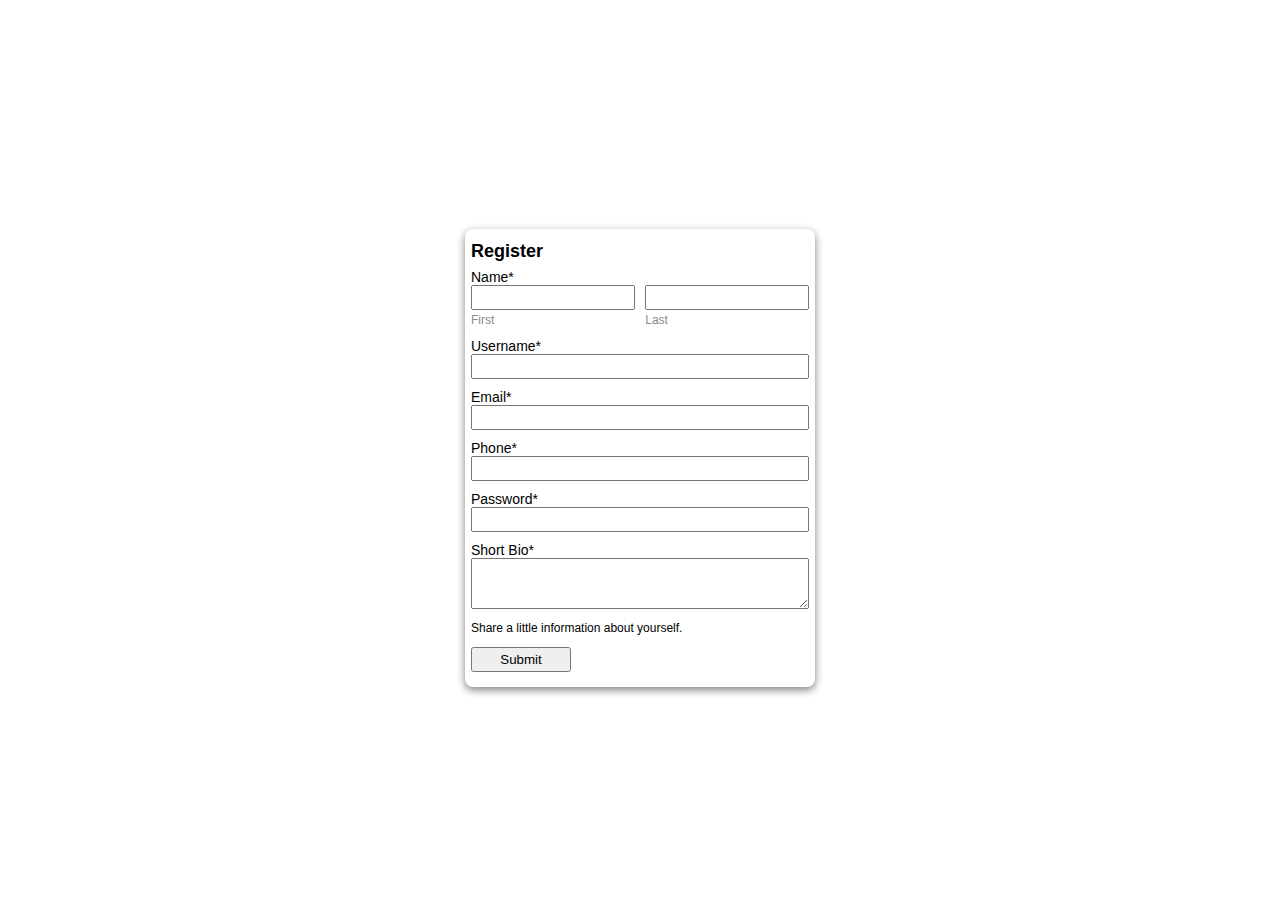
<file: app/index.html>
<!DOCTYPE html>
<html lang="en">

<head>
    <meta charset="UTF-8">
    <meta http-equiv="X-UA-Compatible" content="IE=edge">
    <meta name="viewport" content="width=device-width, initial-scale=1.0">
    <link rel="stylesheet" href="./style.css">
    <title>Document</title>
</head>

<body>
    <div class="register">
        <b>Register</b>
        <label for="">Name*</label>
        <div class="userBox">
            <div class="user">
                <input class="input" type="text">
                <label for="">First</label>
            </div>
            <div class="user">
                <input class="input" type="text">
                <label for="">Last</label>
            </div>
        </div>
        <label for="">Username*</label>
        <input class="input" type="text">

        <label for="">Email*</label>
        <input class="input" type="text">

        <label for="">Phone*</label>
        <input class="input" type="text">

        <label for="">Password*</label>
        <input class="input" type="text">

        <label for="">Short Bio*</label>
        <textarea name="" id="" cols="30" rows="3"></textarea>

        <p>Share a little information about yourself.</p>
        <button>Submit</button>
    </div>
</body>

</html>
</file>
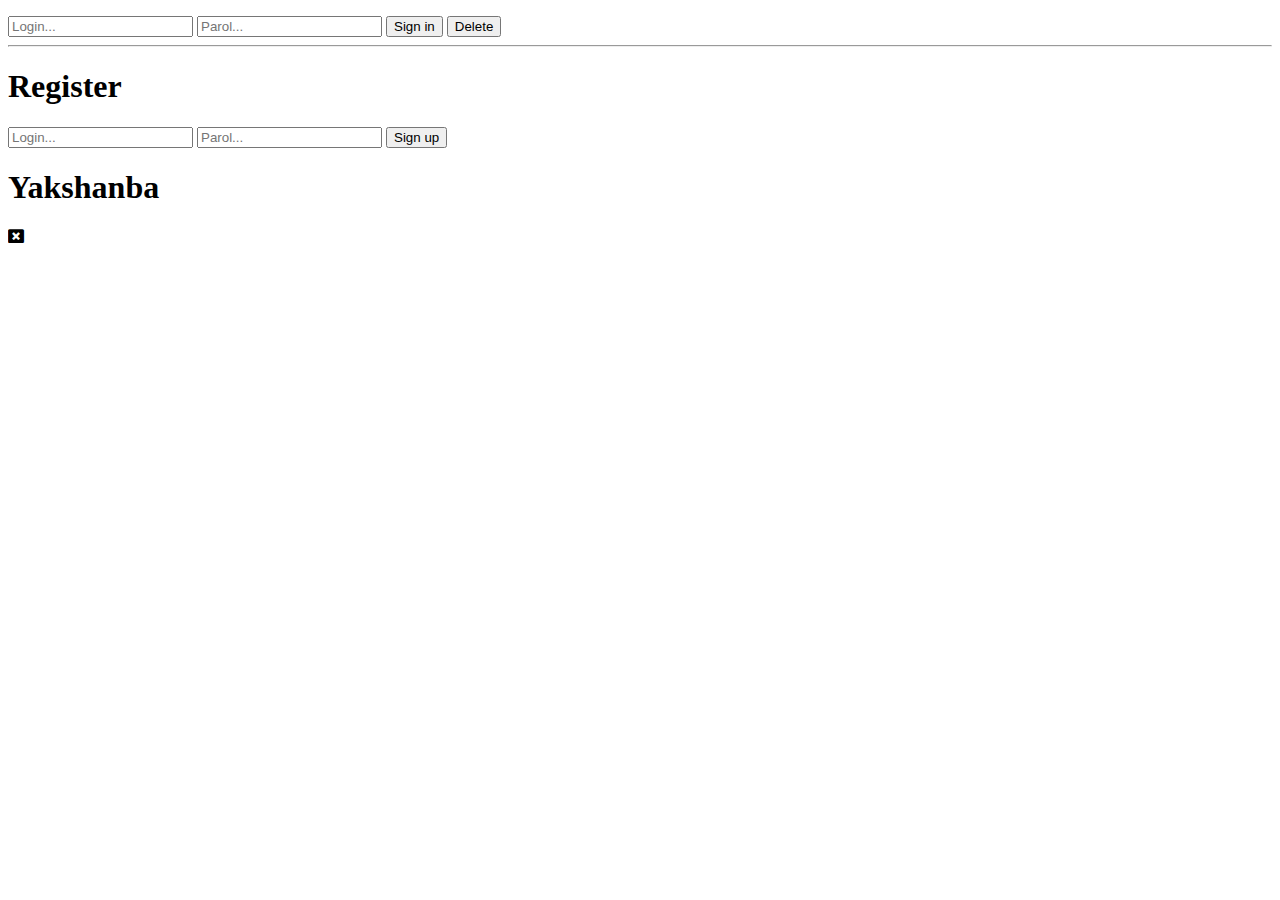
<file: inx/index.html>
<!DOCTYPE html>
<html lang="en">

<head>
    <meta charset="UTF-8">
    <meta http-equiv="X-UA-Compatible" content="IE=edge">
    <meta name="viewport" content="width=device-width, initial-scale=1.0">
    <link rel="stylesheet" href="https://cdnjs.cloudflare.com/ajax/libs/font-awesome/4.7.0/css/font-awesome.min.css">
    <title>Document</title>
</head>

<body>

    <p id="result"></p>
    <input id="login" type="text" placeholder="Login...">
    <input id="parol" type="text" placeholder="Parol...">
    <button onclick="Signin()">Sign in</button>
    <button ondblclick="Clear()">Delete</button>
    <hr>
    <h1>Register</h1>
    <p id="resultReg"></p>
    <input id="loginReg" type="text" placeholder="Login...">
    <input id="parolReg" type="text" placeholder="Parol...">
    <button onclick="SignUp()">Sign up</button>

    <h1 id="h1"></h1>
    <script src="./app.js"></script>

    <i class="fa fa-window-close" aria-hidden="true"></i>
</body>

</html>
</file>
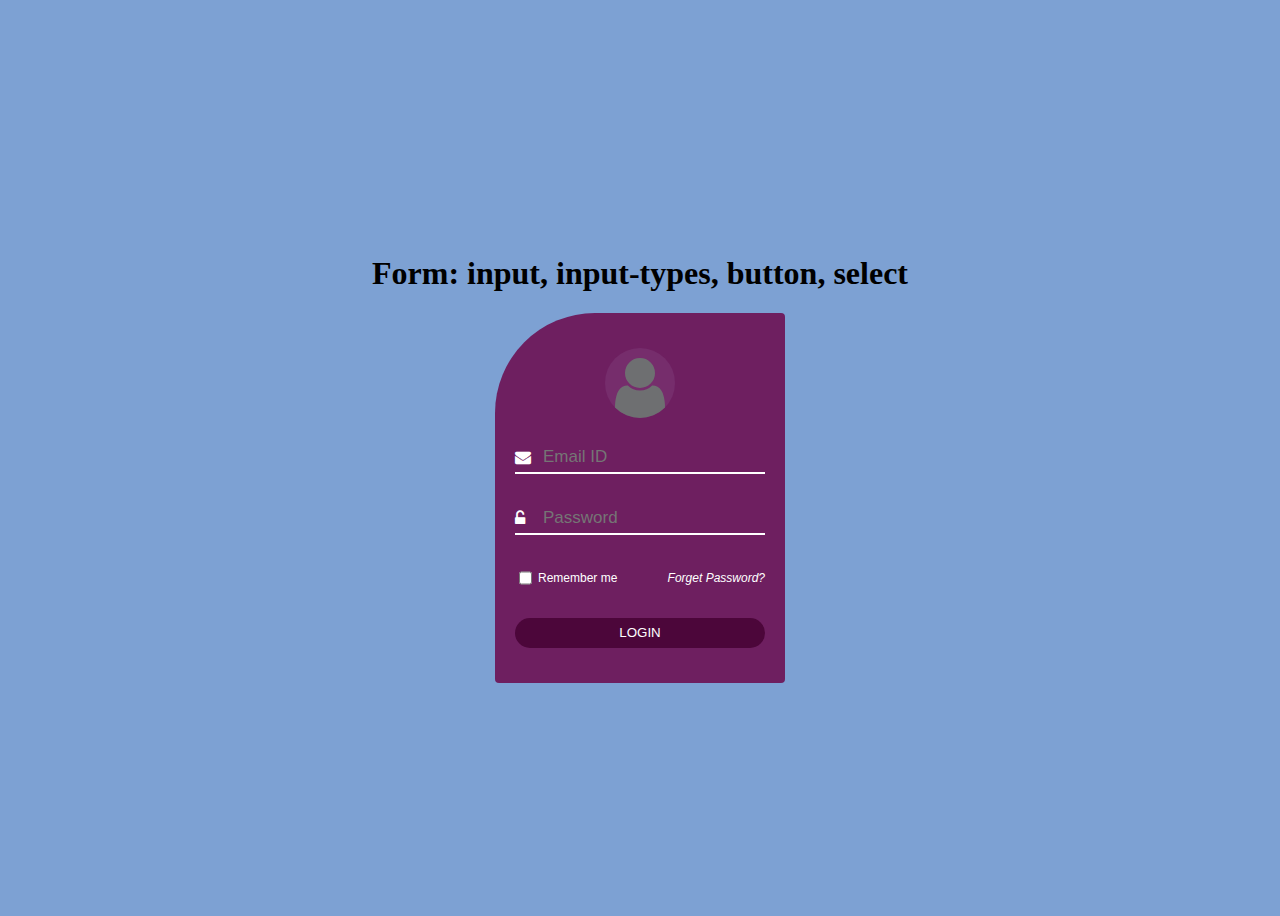
<file: login/index.html>
<!DOCTYPE html>
<html lang="en">

<head>
    <meta charset="UTF-8">
    <meta http-equiv="X-UA-Compatible" content="IE=edge">
    <meta name="viewport" content="width=device-width, initial-scale=1.0">
    <title>Document</title>
    <link rel="stylesheet" href="./style.css">
    <link rel="stylesheet" href="https://cdnjs.cloudflare.com/ajax/libs/font-awesome/4.7.0/css/font-awesome.min.css">
</head>

<body>
    <h1 class="hq">Form: input, input-types, button, select</h1>


    <div class="box">
        <div class="iconBox">
            <i class="fa fa-user" aria-hidden="true"></i>
        </div>

        <div class="inpBox">
            <i class="fa fa-envelope" aria-hidden="true"></i>
            <input type="text" placeholder="Email ID">
        </div>

        <div class="inpBox">
            <i class="fa fa-unlock-alt" aria-hidden="true"></i>
            <input type="text" placeholder="Password">
        </div>

        <div class="inp">
            <div class="checkBox">
                <input type="checkbox">
                <p>Remember me</p>
            </div>

            <i>Forget Password?</i>
        </div>

        <button>LOGIN</button>


    </div>

</body>

</html>
</file>
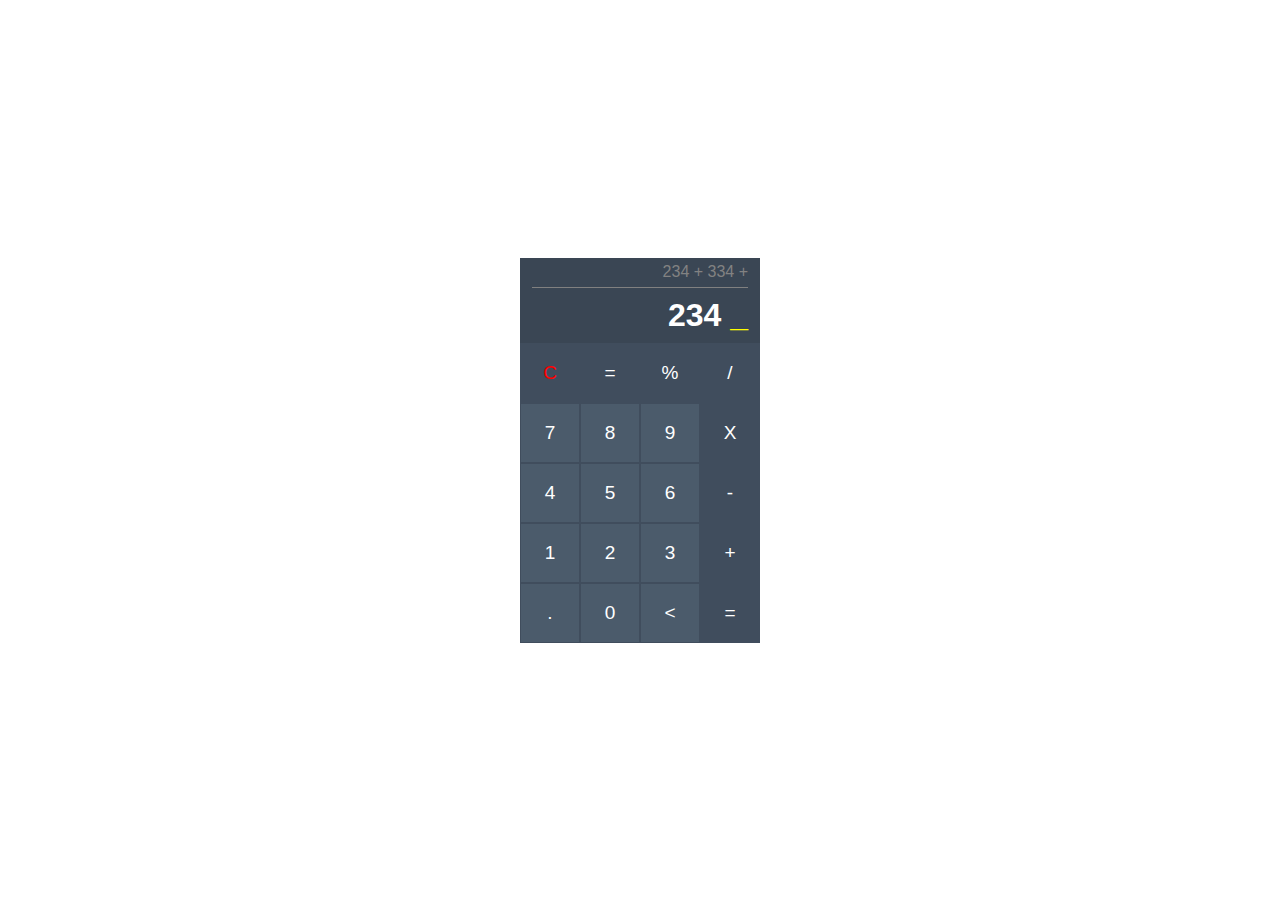
<file: nav/index.html>
<!DOCTYPE html>
<html lang="en">

<head>
    <meta charset="UTF-8">
    <meta http-equiv="X-UA-Compatible" content="IE=edge">
    <meta name="viewport" content="width=device-width, initial-scale=1.0">
    <link rel="stylesheet" href="https://cdnjs.cloudflare.com/ajax/libs/font-awesome/4.7.0/css/font-awesome.min.css">
    <title>Document</title>
    <link rel="stylesheet" href="./style.css">

</head>


<body>
    <div class="container">
        <div class="box">
            <p>234 + 334 +</p>
        </div>
        <div class="Display">
            <h1>234 <b>_</b> </h1>
        </div>
        <div class="btns">
            <button id="c" class="btnTop">C</button>
            <button class="btnTop">=</button>
            <button class="btnTop">%</button>
            <button class="btnTop">/</button>
        </div>
        <div class="btns">
            <button class="btnNum">7</button>
            <button class="btnNum">8</button>
            <button class="btnNum">9</button>
            <button class="btnTop">X</button>
        </div>
        <div class="btns">
            <button class="btnNum">4</button>
            <button class="btnNum">5</button>
            <button class="btnNum">6</button>
            <button class="btnTop">-</button>
        </div>
        <div class="btns">
            <button class="btnNum">1</button>
            <button class="btnNum">2</button>
            <button class="btnNum">3</button>
            <button class="btnTop">+</button>
        </div>
        <div class="btns">
            <button class="btnNum">.</button>
            <button class="btnNum">0</button>
            <button class="btnNum">< </button>
            <button class="btnTop">=</button>
        </div>
    </div>
</body>

</html>






<!-- 
    Linear-gradient ->  Box ha 2 3 hil rangni berish mumkin
    opacity: 0; -> Rangni foizi
    transition: ease .5s; -> Vaqti

    RGB 3 hil rang (Red, Green, Bule)
    text-transform: capitalize; Textni bosh harifini katta qilib beradi
    text-transform: lowercase; Textni hammasini kichkina harifini qilib beradi
    text-transform: uppercase; Textni katta qilib beradi
 -->
</file>
<file: app/style.css>
* {
    box-sizing: border-box;
    font-family: sans-serif;
}


body {
    display: flex;
    justify-content: center;
    align-items: center;
    height: 100vh;
}

.register {
    width: 350px;
    padding: 15px 6px;
    display: flex;
    flex-direction: column;
    border-radius: 8px;
    box-shadow: 0px 3px 8px grey;
}

.register>label {
    font-size: 14px;
    margin-top: 10px;
}

.register>b {
    font-size: 18px;
    line-height: 15px;
}


.register>p {
    font-size: 12px;
}

button {
    width: 100px;
    height: 25px;
    cursor: pointer;
}

.userBox {

    display: flex;
    gap: 10px;
}

input {
    width: 100%;
    height: 25px;
}

.user>label {
    font-size: 12px;
    color: rgb(138, 138, 138);
}
</file>
<file: login/style.css>
body {
    display: flex;
    flex-direction: column;
    justify-content: center;
    align-items: center;
    height: 100vh;
    background-color: #7da1d3;
}

.box {
    width: 250px;
    height: 300px;
    background-color: #6e1f60;
    border-radius: 100px 4px 4px 4px;
    display: flex;
    justify-content: space-between;
    flex-direction: column;
    align-items: center;
    padding: 35px 20px 35px 20px;
    font-family: sans-serif;
}

.iconBox {
    width: 70px;
    height: 70px;
    background-color: #762d6c;
    border-radius: 50%;
    display: flex;
    justify-content: center;
    align-items: center;
    overflow: hidden;
}

.iconBox>i {
    font-size: 70px;
    margin-top: 10px;
    color: #6e6f71
}

.inpBox {
    width: 100%;
    height: 30px;
    margin: 4px 0;
    display: flex;
    justify-content: space-between;
    align-items: center;
    border-bottom: 2px solid #fff;
}

.inpBox>input {
    width: 220px;
    height: 24px;
    border: none;
    background-color: transparent;
    outline: none;
    font-size: 17px;
}

.inpBox>i {
    color: #fff;
}

button {
    width: 100%;
    height: 30px;
    background-color: #4c063a;
    border: none;
    color: #fff;
    border-radius: 50px;
    cursor: pointer;
}



.inp {
    width: 100%;
    height: 30px;
    margin: 4px 0;
    display: flex;
    justify-content: space-between;
    align-items: center;
}

.checkBox {
    display: flex;
    font-size: 12px;
    color: #fff;
    gap: 3px;
    cursor: pointer;
}

.inp>i {
    font-size: 12px;
    color: #fff;
    cursor: pointer;
}
</file>
<file: nav/style.css>
* {
    margin: 0;
    padding: 0;
    box-sizing: border-box;
    font-family: sans-serif;
}


body {
    display: flex;
    justify-content: center;
    align-items: center;
    flex-direction: column;
    height: 100vh;
}

.container {
    /* width: 320px; */
    /* height: 460px; */
    background-color: #3a4654;
    display: flex;
    justify-content: center;
    align-items: center;
    flex-direction: column;
}

.box {
    width: 90%;
    height: 30px;
    display: flex;
    justify-content: end;
    align-items: center;
    border-bottom: 1px solid gray;
}

.box>p {
    color: #828282;
}

.Display {
    width: 90%;
    height: 55px;
    display: flex;
    justify-content: end;
    align-items: center;
}

.Display>h1 {
    color: #ffffff;
}

.Display>h1>b {
    color: yellow;
}

.btns {
    width: 100%;
    height: 60px;
    display: flex;
}

.btnTop {
    width: 60px;
    height: 60px;
    font-size: 19px;
    color: #ffffff;
    background-color: #404d5d;
    border: none;
    cursor: pointer;
}

#c {
    color: red
}

.btnNum {
    width: 60px;
    height: 60px;
    font-size: 19px;
    color: #ffffff;
    background-color: #4b5b6b;
    border: 1.5px solid #404d5d;
    cursor: pointer;

}

.btnNum:hover:active {
    transform: scale(.9);
}
.btnTop:hover:active {
    transform: scale(.9);
}
</file>
